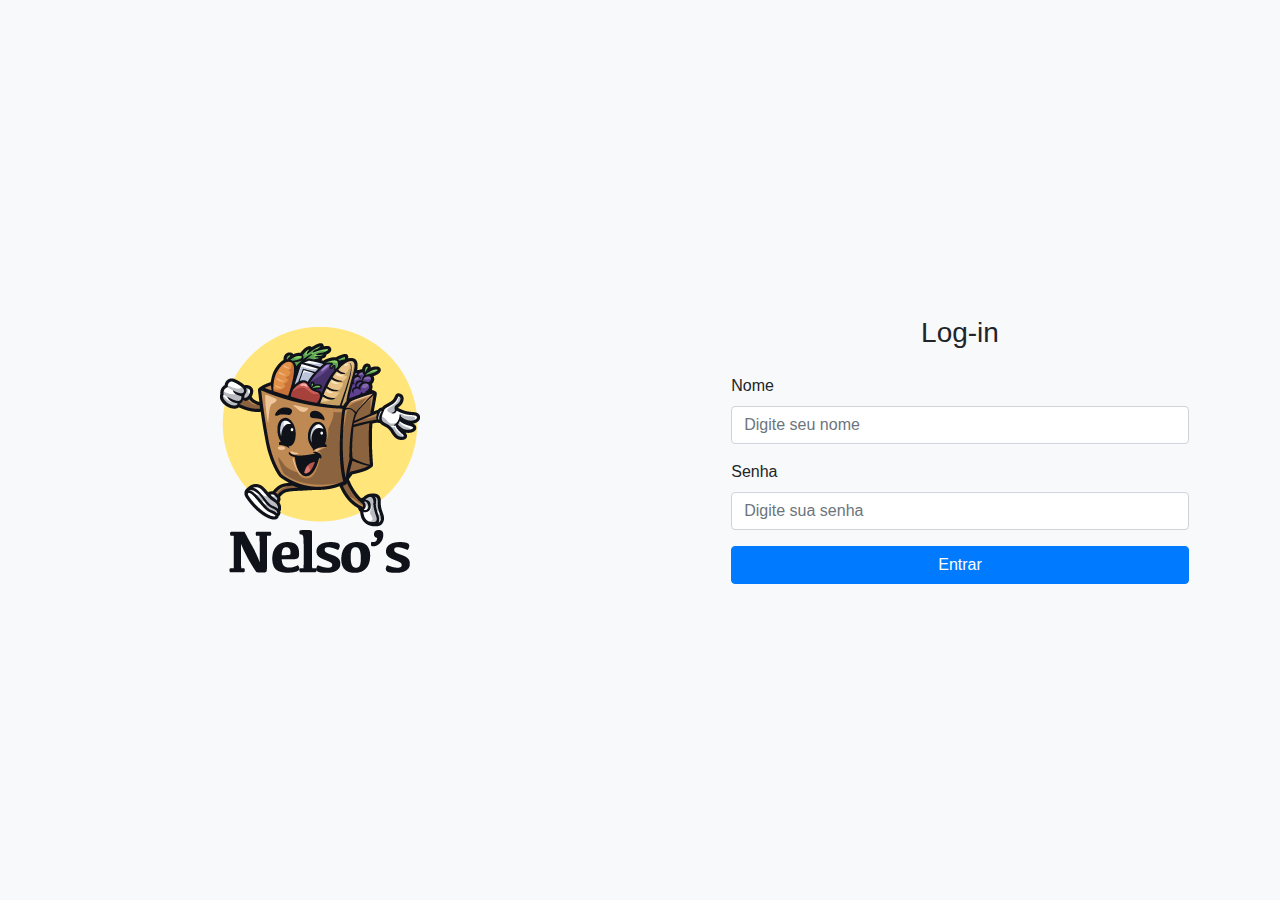
<file: index.html>
<!DOCTYPE html>
<html lang="en">
<head>
    <meta charset="UTF-8">
    <meta name="viewport" content="width=device-width, initial-scale=1.0">
    <title>Log-in</title>
    <!-- Bootstrap CSS -->
    <link href="https://stackpath.bootstrapcdn.com/bootstrap/4.5.2/css/bootstrap.min.css" rel="stylesheet">
    <!-- Custom CSS -->
    <link href="css/log-in-sign-in.css" rel="stylesheet">
</head>
<body>
    <div class="container-fluid">
        <div class="row vh-100">
            <!-- Coluna da Logo -->
            <div class="col-md-6 d-none d-md-flex align-items-center justify-content-center">
                <img src="./assets/img/logo.png" alt="Logo" class="img-fluid">
            </div>
            <!-- Coluna do Login -->
            <div class="col-md-6 d-flex align-items-center justify-content-center">
                <div class="w-75">
                    <h3 class="text-center mb-4">Log-in</h3>
                    <form id="login-form">
                        <div class="form-group">
                            <label for="name">Nome</label>
                            <input type="text" class="form-control" id="name-login" placeholder="Digite seu nome">
                        </div>
                        <div class="form-group">
                            <label for="password">Senha</label>
                            <input type="password" class="form-control" id="password" placeholder="Digite sua senha">
                        </div>
                        <!-- Elemento para a mensagem de erro -->
                        <div id="error-message" class="text-danger mt-2" style="display: none;">Senha incorreta. Tente novamente.</div>
                        <button type="submit" class="btn btn-primary btn-block">Entrar</button>
                    </form>
                </div>
            </div>
        </div>
    </div>

    <!-- Bootstrap JS and dependencies -->
    <script src="https://code.jquery.com/jquery-3.5.1.slim.min.js"></script>
    <script src="https://cdn.jsdelivr.net/npm/@popperjs/core@2.5.4/dist/umd/popper.min.js"></script>
    <script src="https://stackpath.bootstrapcdn.com/bootstrap/4.5.2/js/bootstrap.min.js"></script>

    <script src="./js/login.js"></script>
</body>
</html>
</file>
<file: css/log-in-sign-in.css>
body {
    background-color: #f8f9fa;
}

.card {
    margin: 20px 0;
}

.card-header {
    background-color: #007bff;
    color: #fff;
}
</file>
